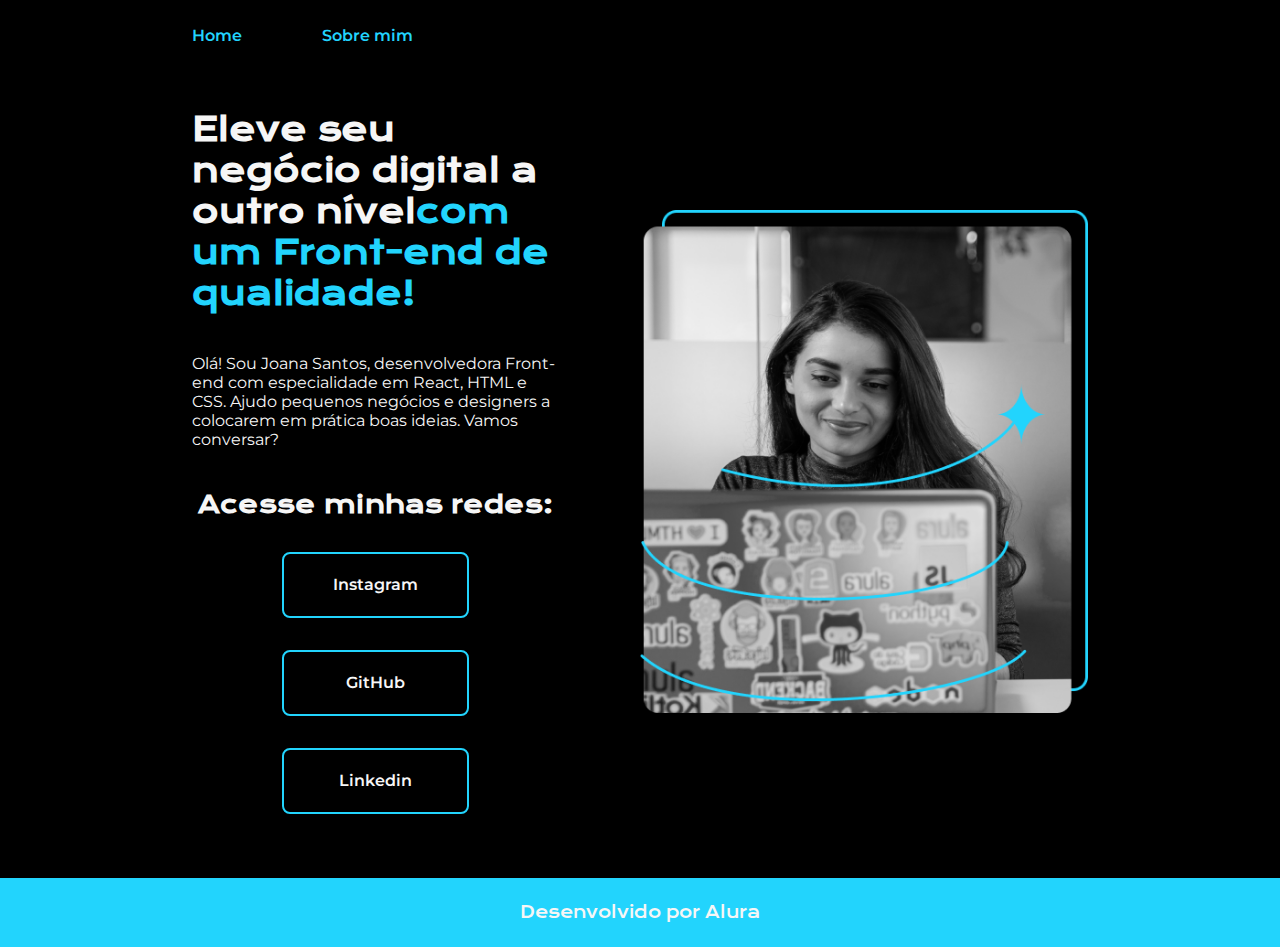
<file: index.html>
<!DOCTYPE html>
<html lang="pt-br">

<head>
    <meta charset="UTF-8">
    <meta http-equiv="X-UA-Compatible" content="IE=edge">
    <meta name="viewport" content="width=device-width, initial-scale=1.0">
    <title>Portifolio</title>
    <link rel="stylesheet" href="./styles/style.css">
</head>

<body>
    <header>
        <nav class="cabecalho">
            <a class="cabecalho_menu_link" href="index.html">Home</a>
            <a class="cabecalho_menu_link" href="about.html">Sobre mim</a>
        </nav>
    </header>
    <main class="apresentacao">
        <section class="apresentacao__conteudo">
            <h1 class="apresentacao__conteudo__titulo">Eleve seu negócio digital a outro nível<strong 
            class="titulo-destaque">com um Front-end de qualidade!
            </strong></h1>
            <p class="apresentacao__conteudo__texto">Olá! Sou Joana Santos, desenvolvedora
            Front-end com especialidade em React, HTML e
            CSS. Ajudo pequenos negócios e designers a
            colocarem em prática boas ideias. Vamos
            conversar?</p>
            <div class="apresentacao__links">
                <h2 class="apresentacao_links_subtitulo">Acesse minhas redes:</h2>
                <a class="apresentacao__links__link" href="https://instagram.com/rafaballerini">Instagram</a>
                <a class="apresentacao__links__link" href="https://github.com/guilhermeonrails">GitHub</a>
                <a class="apresentacao__links__link" href="https://Linkedin">Linkedin</a>
            </div>
        </section>
        <img class="apresentacao__imagem" src="./imagens/Imagem.png" alt="Foto da Joana Santos programando">
    </main>
    <footer class="rodape">
        <p>Desenvolvido por Alura</p>
    </footer>
</body>
</html>
</file>
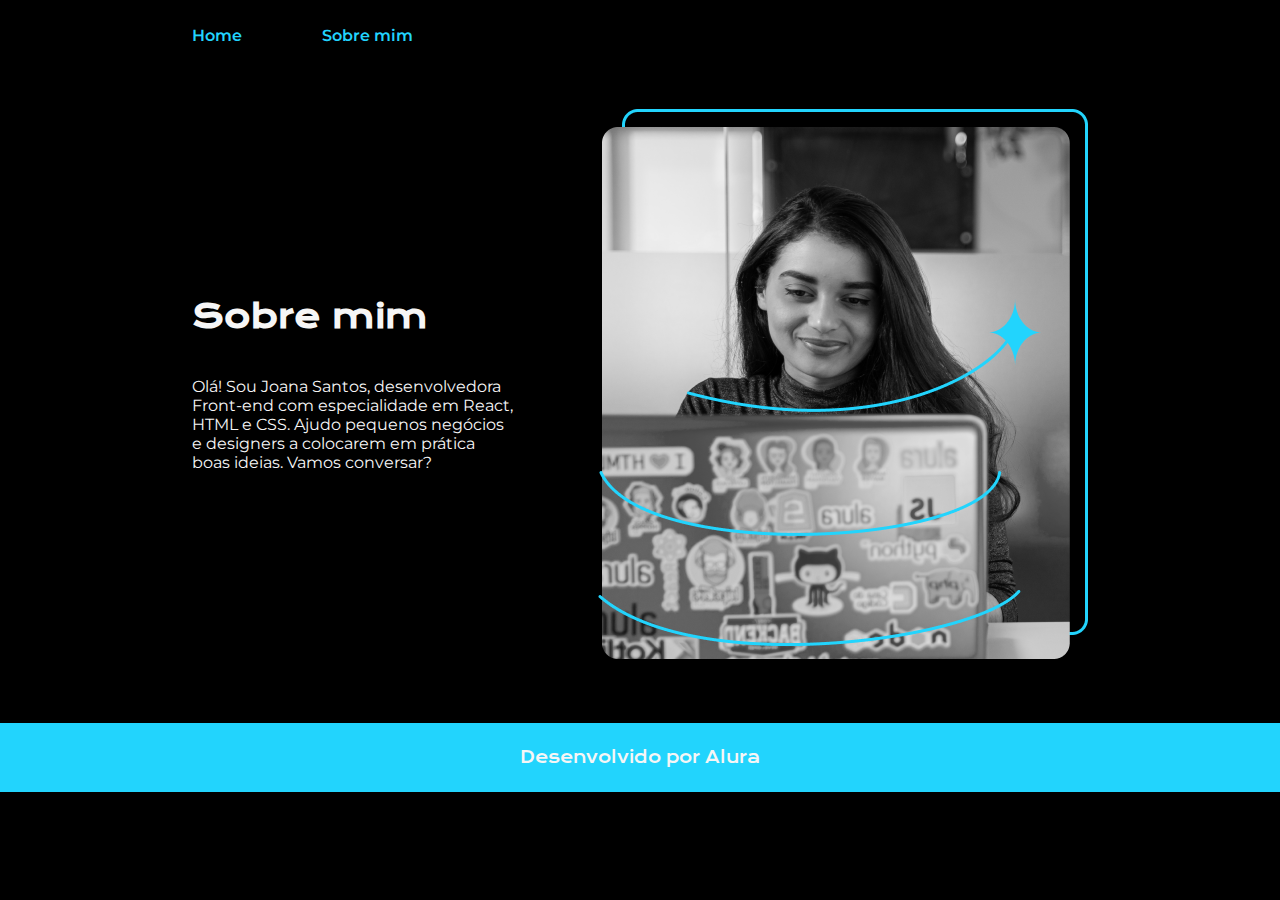
<file: about.html>
<!DOCTYPE html>
<html lang="en">
<head>
    <meta charset="UTF-8">
    <meta http-equiv="X-UA-Compatible" content="IE=edge">
    <meta name="viewport" content="width=device-width, initial-scale=1.0">
    <link rel="stylesheet" href="./styles/style.css">
    <title>Sobre mim</title>
</head>
<body>
    <header>
        <nav class="cabecalho">
            <a class="cabecalho_menu_link" href="index.html">Home</a>
            <a class="cabecalho_menu_link" href="about.html">Sobre mim</a>
        </nav>
    </header>
    <main class="apresentacao">
        <section class="apresentacao__conteudo">
            <h1 class="apresentacao__conteudo__titulo">Sobre mim</h1>
            <p class="apresentacao__conteudo__texto">Olá! Sou Joana Santos, desenvolvedora
            Front-end com especialidade em React, HTML e
            CSS. Ajudo pequenos negócios e designers a
            colocarem em prática boas ideias. Vamos
            conversar?</p>
        </section>
        <img src="./imagens/Imagem.png" alt="Foto da Joana Santos programando">
    </main>
    <footer class="rodape">
        <p>Desenvolvido por Alura</p>
    </footer>
</body>
</html>
</file>
<file: styles/style.css>
@import url('https://fonts.googleapis.com/css2?family=Krona+One&family=Montserrat:wght@400;600&display=swap');

/* Criando variáveis de cores e das contes*/
:root{
    --cor-primaria: #000000;
    --cor-secundaria: #f6f6f6;
    --cor-terciaria: #22d4fd;
    --cor-hover: #272727;

    --fonte-primaria: 'Krona One', sans-serif;
    --fonte-secundaria: 'Montserrat', sans-serif
}


*{
    margin: 0;
    padding: 0;
}

body{
    /* Deixar a tela estática */
    box-sizing: border-box;
    background-color: var(--cor-primaria);
    color: var(--cor-secundaria);
}

.cabecalho{
    padding: 2% 0 0 15%;
    display: flex;
    gap: 80px;
}

.cabecalho_menu_link{
    font-family:'Montserrat', 'sans-serif';
    font-size: 1,5rem;
    font-weight: 600;
    color: var(--cor-terciaria);
    text-decoration: none;

}

.titulo-destaque{
    color: var(--cor-terciaria);
}

.apresentacao{
    padding: 5% 15%;
    display: flex;
    align-items: center;
    justify-content: space-between;
    gap: 82px;
}
.apresentacao__conteudo{
    width: 50%;
    display: flex;
    flex-direction: column;
    gap: 40px;
}

/* rem é a unidade de medida utilizada para interfaces responsivas */
/* é a unidade relativa */
.apresentacao__conteudo__titulo{
    font-size: 2,25rem;
    font-family: var(--fonte-primaria);
}

.apresentacao__conteudo__texto{
    font-size: 1,5rem;
    font-family: var(--fonte-secundaria);
}

.apresentacao__links{
    display: flex;
    flex-direction: column;
    justify-content: space-between;
    align-items: center;
    gap: 32px;
}

.apresentacao_links_subtitulo{
        font-family: var(--fonte-primaria);
        font-weight: 400px;
        font-size: 1,5rem;
}

.apresentacao__links__link{
    width: 50%;
    text-align: center;
    border-radius: 8px;
    font-size: 1,5rem;
    font-weight: 600;
    padding: 21.5px 0;
    border: 2px solid var(--cor-terciaria);
    text-decoration: none;
    color: var(--cor-secundaria);
    font-family: var(--fonte-secundaria);
}

.apresentacao__links__link:hover{
    background-color:var(--cor-hover);
}

.apresentacao__imagem{
    width:50%;
}
.rodape{
    color:var(--cor-secundaria) ;
    background:var(--cor-terciaria);
    text-align: center;
    padding: 24px;
    font-family: var(--fonte-primaria);
    font-size: 1,5rem;
    font-weight: 400;
}

/* RESPONSIVIDADE*/

@media (max-width: 1200px ){
    .cabecalho{
        padding: 10%;
        justify-content: center;
    }
    .apresentacao{
        flex-direction: column-reverse; 
        padding: 5%    
    }
    .apresentacao__conteudo{
        width: auto;
    }
}
</file>
